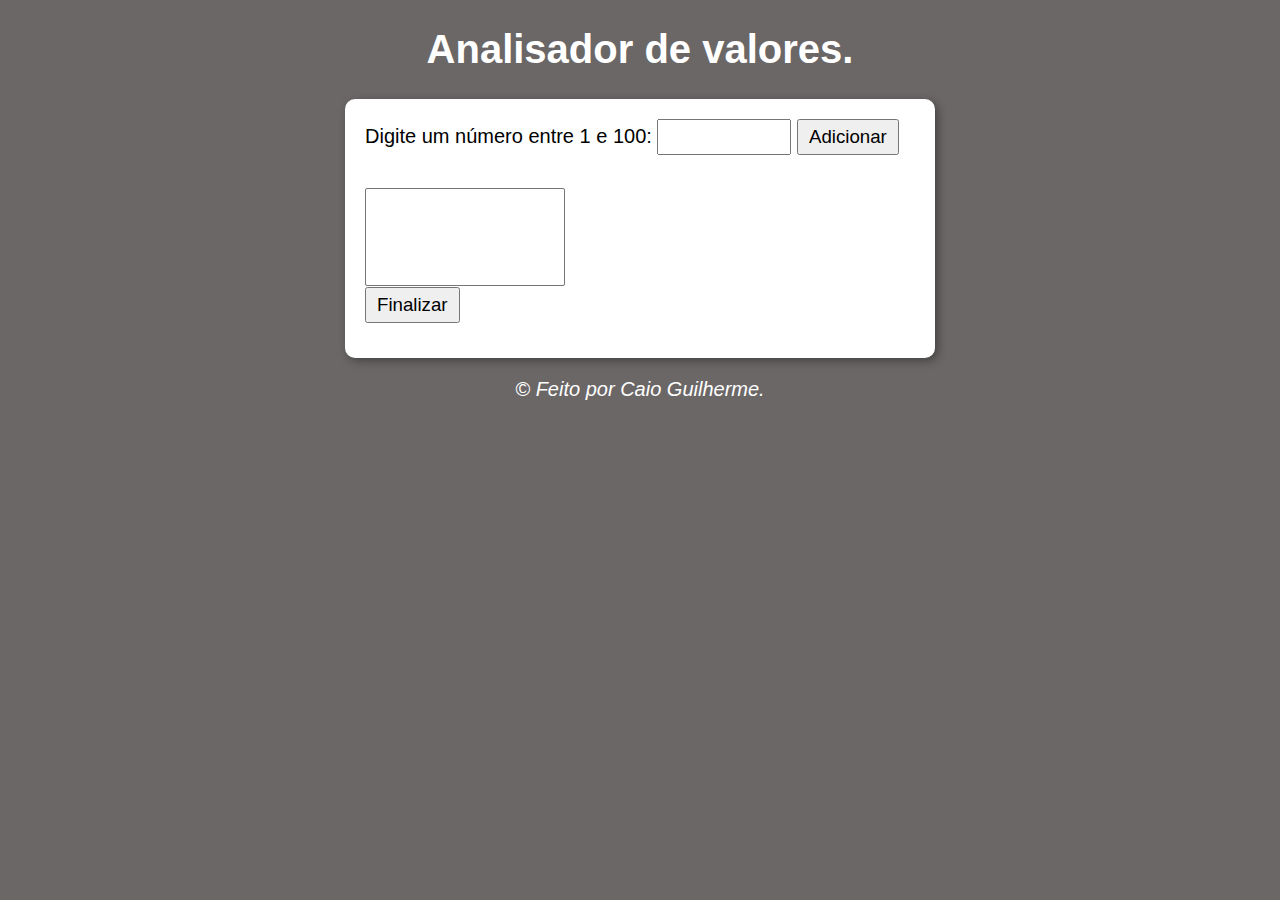
<file: index.html>
<!DOCTYPE html>
<html lang="pt-BR">
<head>
    <meta charset="UTF-8">
    <meta name="viewport" content="width=device-width, initial-scale=1.0">
    <title>Analisador</title>
    <link rel="stylesheet" href="style.css">
</head>
<body>
    <header>
        <h1>Analisador de valores.</h1>
    </header>
    <main>
        <div>
            Digite um número entre 1 e 100:
            <input type="number" name="num" id="num">
            <input type="button" value="Adicionar" onclick="adicionar()">
            <br><br><select name="lista" id="lista" size="6"></select>
            <br><input type="button" value="Finalizar" class="fim" onclick="finalizar()">
        </div>
        <div id="res"></div>
    </main>
    <footer>
        <p>&copy; Feito por Caio Guilherme.</p>
    </footer>

    <script src="script.js"></script>
</body>
</html>
</file>
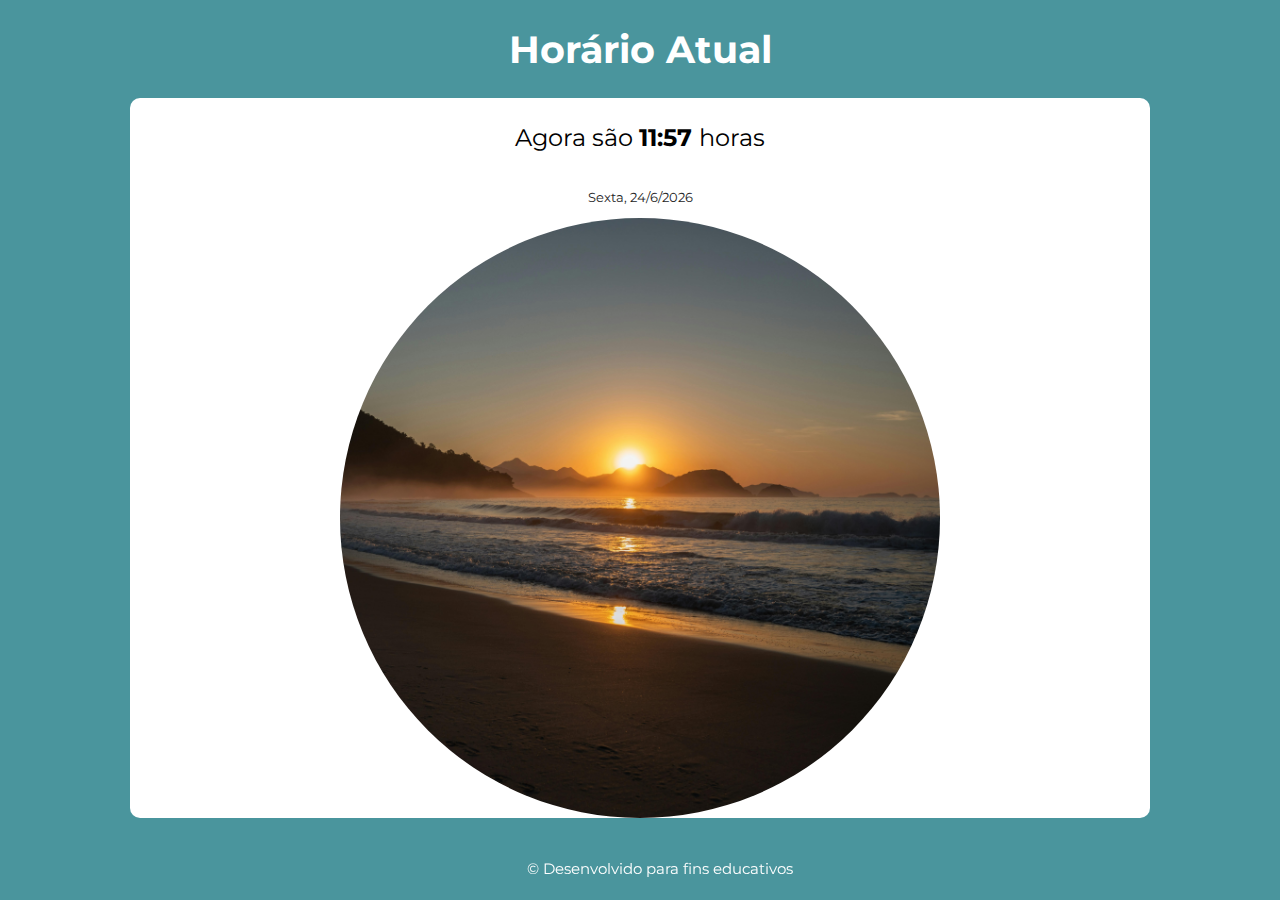
<file: Começo dos estudos de JS/amorS2/index.html>
<!DOCTYPE html>
<html lang="en">
	<head>
		<meta charset="UTF-8" />
		<meta name="viewport" content="width=device-width, initial-scale=1.0" />
		<link rel="stylesheet" href="style.css" />
		<link rel="shortcut icon" href="img/favicon.ico" type="image/x-icon" />
		<title>Horário</title>
	</head>
	<body onload="carregar()">
		<header>
			<h1>Horário Atual</h1>
		</header>
		<section id="all">
			<div id="hora"></div>
			<div id="datas"></div>
			<div>
				<img src="img/noite.jpg" alt="Foto do dia" id="foto" />
			</div>
		</section>
		<footer>
			<p>&copy; Desenvolvido para fins educativos</p>
		</footer>
		<script src="script.js"></script>
	</body>
</html>
</file>
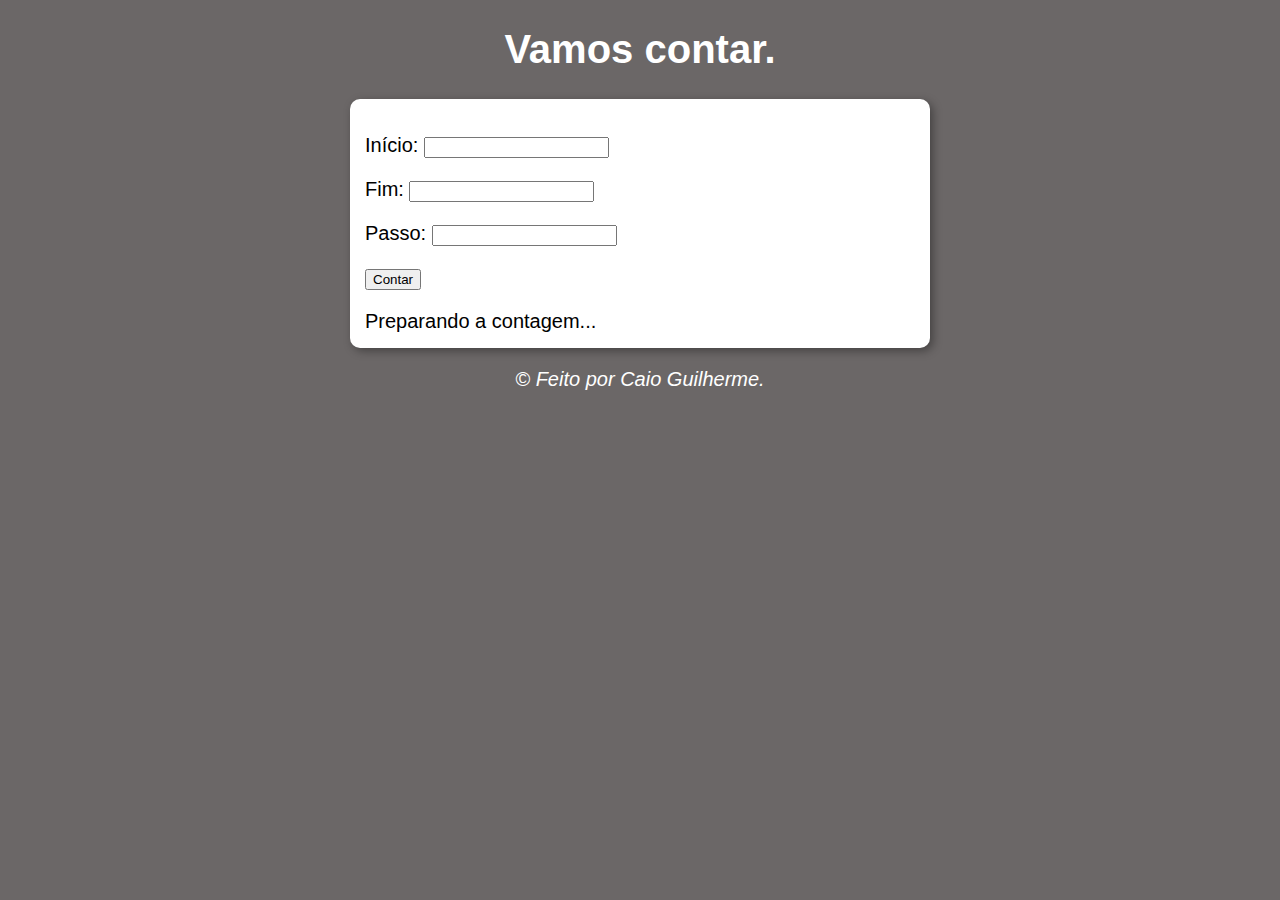
<file: Começo dos estudos de JS/modE/ex modE/index.html>
<!DOCTYPE html>
<html lang="pt-BR">
<head>
    <meta charset="UTF-8">
    <meta name="viewport" content="width=device-width, initial-scale=1.0">
    <title>Contador</title>
    <link rel="stylesheet" href="style.css">
</head>
<body>
    <header>
        <h1>Vamos contar.</h1>
    </header>
    <main>
        <div id='dados'>
            <p>Início: <input type="number" name="inicio" id="inicio"></p>
            <p>Fim: <input type="number" name="fim" id="fim"></p>
            <p>Passo: <input type="number" name="passo" id="passo"></p>
            <p><input type="button" value="Contar" onclick="contar()"></p>
        </div>
        <div id="res">
            Preparando a contagem...
        </div>
    </main>
    <footer>
        <p>&copy; Feito por Caio Guilherme.</p>
    </footer>

    <script src="script.js"></script>
</body>
</html>
</file>
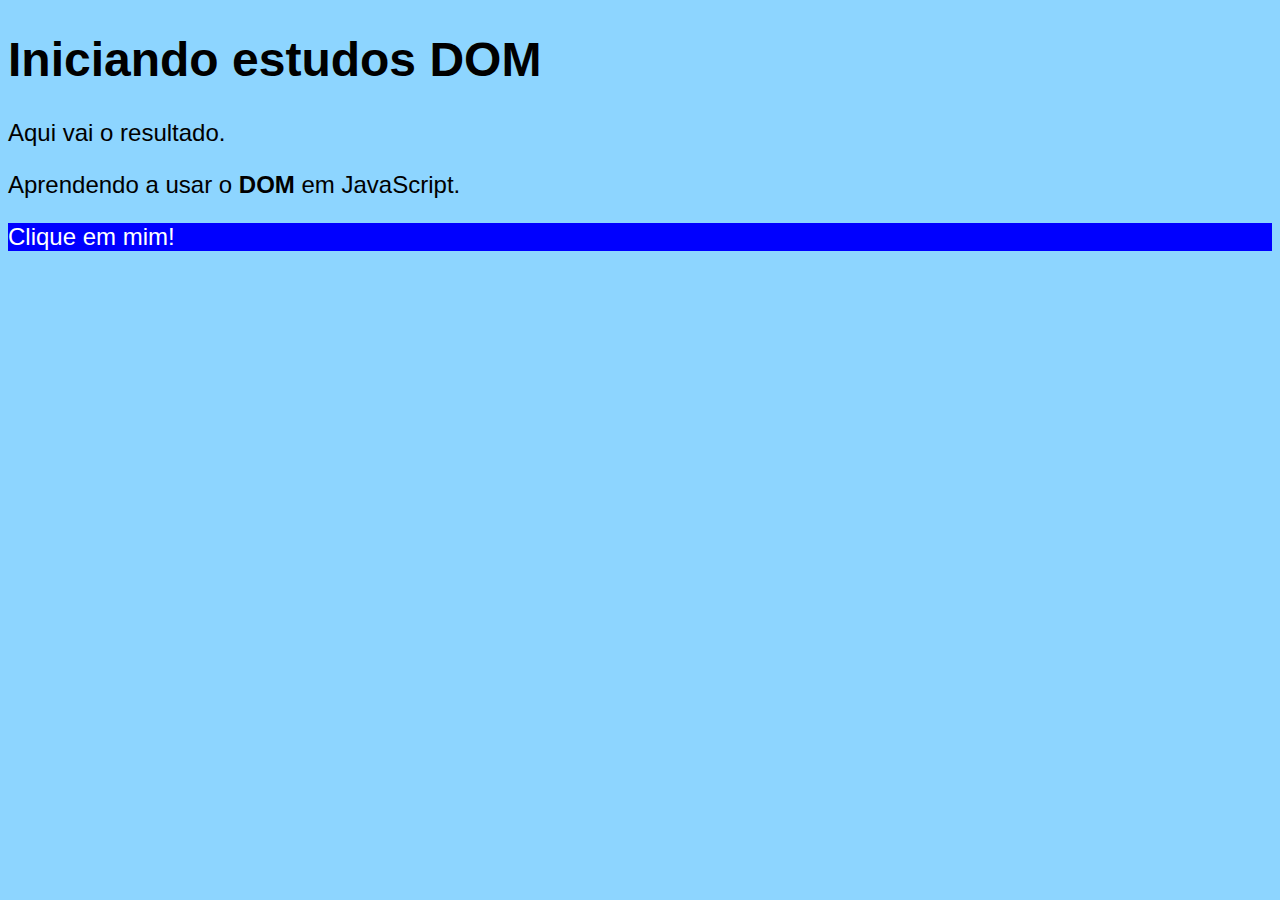
<file: Começo dos estudos de JS/modC/ex05.html>
<!DOCTYPE html>
<html lang="pt-BR">
<head>
    <meta charset="UTF-8">
    <meta name="viewport" content="width=device-width, initial-scale=1.0">
    <title>Primeiros passos com DOM</title>
    <style>
        body {
            background-color: rgb(141, 213, 255);
            font: normal 18pt Arial;
        }
    </style>
</head>
<body>
    <h1>Iniciando estudos DOM</h1>
    <p>Aqui vai o resultado.</p>
    <p>Aprendendo a usar o <strong>DOM</strong> em JavaScript.</p>
    <div class="msg">Clique em mim!</div>

    <script>
        let corpo = document.body
        let p1 = document.getElementsByTagName('p')[1]
        /*
        let d = document.getElementsById('msg')
        d.style.background = 'green'
        d.innerText = 'Estou aguardando...'
        */
       let d = document.querySelector('div.msg')
       d.style.color = 'white'
       d.style.background = 'blue'
    </script>
</body>
</html>
</file>
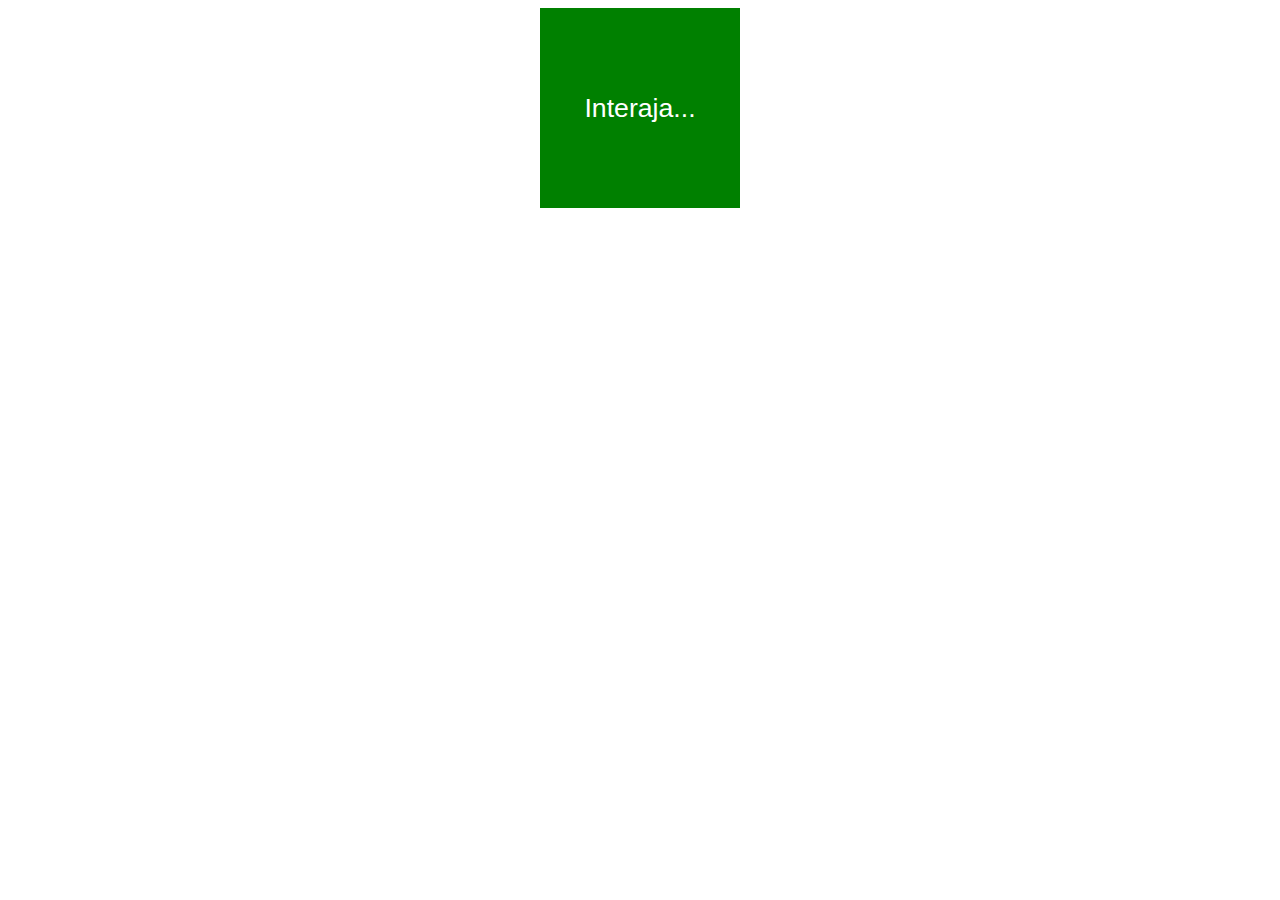
<file: Começo dos estudos de JS/modC/ex06.html>
<!DOCTYPE html>
<html lang="pt-BR">
<head>
    <meta charset="UTF-8">
    <meta name="viewport" content="width=device-width, initial-scale=1.0">
    <title>Eventos DOM</title>
    <style>
        div#area {
            font: normal 20pt Arial;
            background-color: green;
            color: white;
            width: 200px;
            margin: auto;
            text-align: center;
            height: 200px;
            line-height: 200px;
        }
    </style>
</head>
<body>
    <div id="area" onclick="clicar()" onmouseenter="entrar()" onmouseout="sair()">
        Interaja...
    </div>

    <script>
        let area = document.querySelector('div#area')
        /*
        area.addEventListener('click', clicar)
        area.addEventListener('mouseenter', entrar)
        area.addEventListener('mouseout', sair)
        */
        function clicar(){
            area.innerText = 'Clicou!!'
            area.style.background = 'purple'
        }
        function entrar(){
            area.innerText = 'Entrou!!'
            area.style.background = 'blue'
        }
        function sair(){
            area.innerText = 'Saiu!!'
            area.style.background = 'red'
        }
    </script>
</body>
</html>
</file>
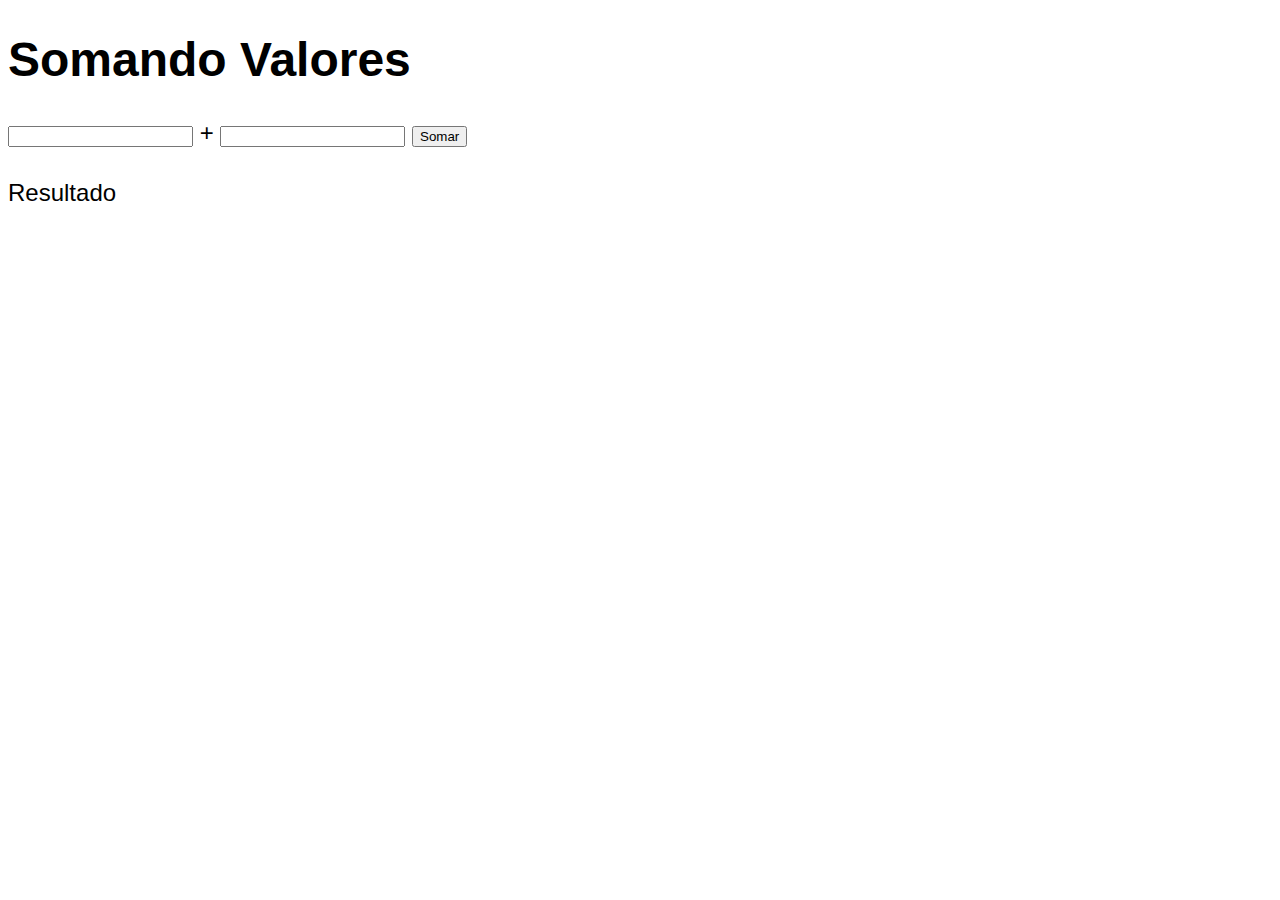
<file: Começo dos estudos de JS/modC/ex07.html>
<!DOCTYPE html>
<html lang="pt-BR">
<head>
    <meta charset="UTF-8">
    <meta name="viewport" content="width=device-width, initial-scale=1.0">
    <title>Somando números</title>
    <style>
        body {
            font: normal 18pt Arial;
        }
        div#Res {
            margin-top: 32px;
        }
    </style>
</head>
<body>
    <h1>Somando Valores</h1>
    <input type="number" name="txtn1" id="txtn1"> + 
    <input type="number" name="txtn2" id="txtn2">
    <input type="button" value="Somar" onclick="somar()">
    <div id="Res">Resultado</div>
    <script>
        /*
        let tn1 = document.getElementById('txtn1')
        let tn2 = document.getElementById('txtn2')
        let res = document.querySelector('div#Res')
        let n1 = Number(tn1.value)
        let n2 = Number(tn2.value)
        let s = n1 + n2
        */
        function somar() {
        let tn1 = document.getElementById('txtn1')
        let tn2 = document.getElementById('txtn2')
        let res = document.querySelector('div#Res')
        let n1 = Number(tn1.value)
        let n2 = Number(tn2.value)
        let s = n1 + n2
            res.innerHTML = `A soma entre ${n1} e ${n2} é: <strong>${s}<strong/>.`
        }
    </script>
</body>
</html>
</file>
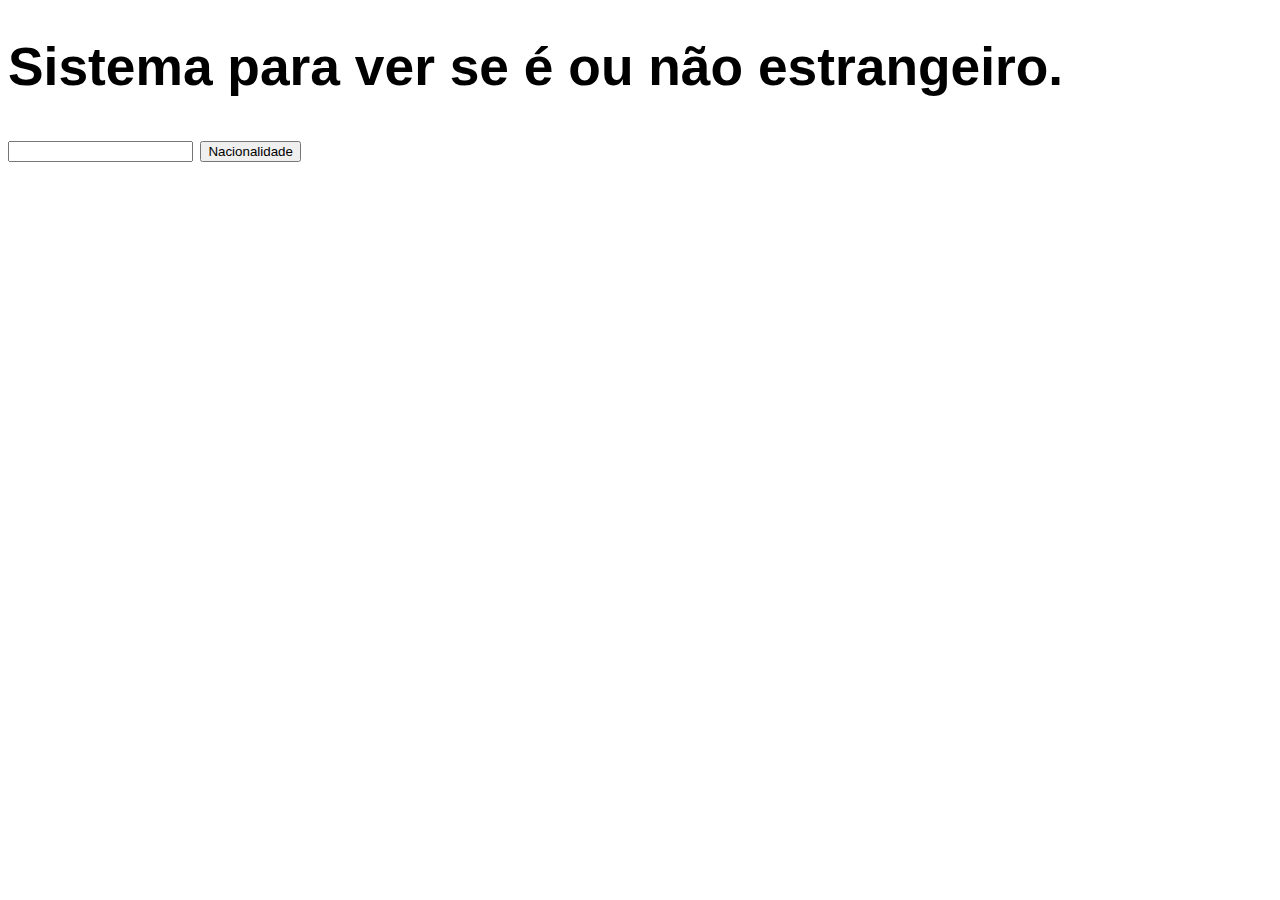
<file: Começo dos estudos de JS/modD/desafio1.html>
<!DOCTYPE html>
<html lang="pt-BR">
<head>
    <meta charset="UTF-8">
    <meta name="viewport" content="width=device-width, initial-scale=1.0">
    <title>Nacionalidade</title>
    <style>
        body {
            font: normal 20pt Arial;
        }
    </style>
</head>
<body>
    <header>
        <h1>Sistema para ver se é ou não estrangeiro.</h1>
        <input type="text" name="nac" id="nac">
        <input type="button" value="Nacionalidade" onclick="verificar()">
        <div id="res"></div>
    </header>

    <script>
        let naci = document.querySelector('input#nac')
        let res = document.querySelector('div#res')
        function verificar() {
            let na = naci.value
            res.innerHTML = `De acordo com a sua nacionalidade você é: `
            if (na == 'Brasil') {
                res.innerHTML += ' <strong>Brasileiro!</strong>'
            } else {
                res.innerHTML += ' <strong>Estrangeiro!</strong>'
            }
            res.innerHTML += '<p>Obrigado por utilizar o site!</p>'
        }
    </script>
</body>
</html>
</file>
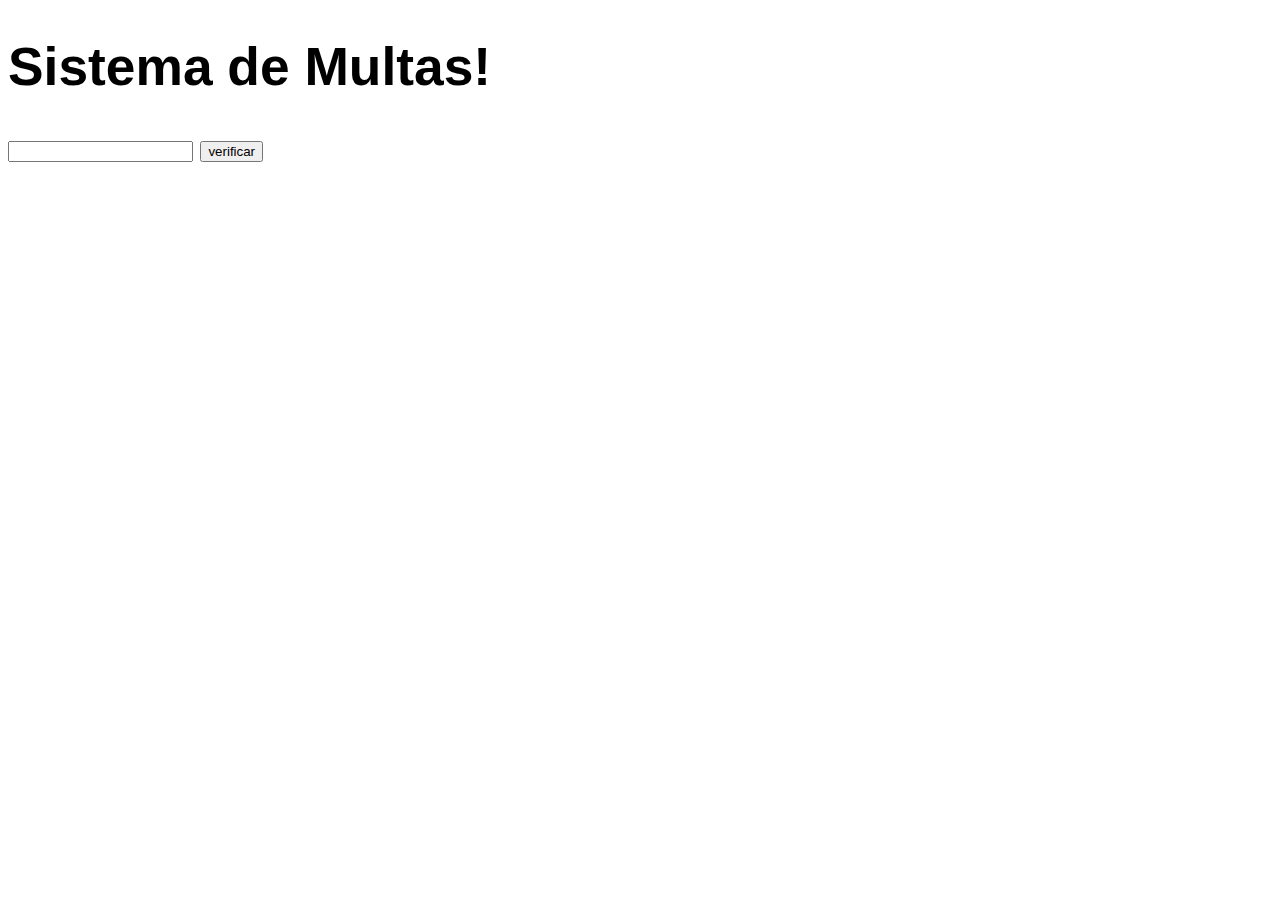
<file: Começo dos estudos de JS/modD/ex10.html>
<!DOCTYPE html>
<html lang="pt-BR">
<head>
    <meta charset="UTF-8">
    <meta name="viewport" content="width=device-width, initial-scale=1.0">
    <title>Detran</title>
    <style>
        body {
            font: normal 20pt Arial;
        }
    </style>
</head>
<body>
    <h1>Sistema de Multas!</h1>
    <input type="number" name="txtvel" id="txtvel">
    <input type="button" value="verificar" onclick="calcular()">
    <div id="res">

    </div>
    <script>
        let txtv = document.querySelector('input#txtvel')
        let res = document.querySelector('div#res')
        function calcular() {
            let vel = Number(txtv.value)
            res.innerHTML = `<p>Sua velocidade atual é de <strong>${vel}Km/h</strong></p>`
            if (vel > 60) {
                res.innerHTML += `<p>Você está <strong>MULTADO</strong> por excesso de velocidade!</p>`
            }
            res.innerHTML += `<p>Dirija sempre com o sinto de segurança!</p>`
        }
    </script>
</body>
</html>
</file>
<file: style.css>
body {
    background-color: rgb(107, 103, 103);
    font: normal 15pt Arial;
    margin: 0;
    padding: 0;
}

/* Centralização do conteúdo */
header {
    color: white;
    text-align: center;
}

main {
    background-color: white;
    border-radius: 10px;
    padding: 20px;
    width: 90%;
    max-width: 550px;
    margin: 20px auto;
    box-shadow: 3px 3px 10px rgba(0, 0, 0, 0.363);
}

/* Ajustes gerais */
main div input[type="number"] {
    width: 120px;
    padding: 5px;
    font-size: 14pt;
}

main div input[type="button"] {
    padding: 5px 10px;
    font-size: 14pt;
    cursor: pointer;
}

select#lista {
    width: 100%;
    max-width: 200px;
    margin-top: 10px;
}

/* Ajuste do resultado */
#res {
    margin-top: 15px;
    font-size: 14pt;
}

/* Rodapé */
footer {
    color: white;
    text-align: center;
    font-style: italic;
    margin-top: 20px;
}

/* RESPONSIVIDADE PARA CELULARES */
@media (max-width: 600px) {
    body {
        font-size: 14pt;
    }

    main {
        width: 95%;
        padding: 15px;
    }

    header h1 {
        font-size: 20px;
        padding: 0 10px;
    }

    main div input[type="number"] {
        width: 100%;
        font-size: 16px;
    }

    main div input[type="button"] {
        width: 100%;
        margin-top: 10px;
        font-size: 16px;
    }

    select#lista {
        width: 100%;
        font-size: 14px;
    }

    #res {
        font-size: 14pt;
    }
}

/* Tablets e telas médias (entre 600 e 900px) */
@media (min-width: 600px) and (max-width: 900px) {
    main {
        width: 80%;
    }

    select#lista {
        max-width: 250px;
    }
}
</file>
<file: Começo dos estudos de JS/amorS2/style.css>
@import url('https://fonts.googleapis.com/css2?family=Montserrat:ital,wght@0,100..900;1,100..900&display=swap');

:root {
	--fontp: 'Montserrat', Arial, serif;
	--colorp: rgba(95, 168, 211, 1);
}

body {
	background-color: var(--colorp);
	font-family: var(--fontp);
	margin: 10px;
	padding: 0;
	font-size: 1.2em;
	text-align: center;
	color: white;
}

#all {
	max-width: 1000px;
	min-width: 320px;
	max-height: 700px;
	min-height: 450px;
	margin: auto;
	padding: 10px;
	display: flex;
	flex-direction: column;
	align-items: center;
	justify-content: center;
	background-color: white;
	color: black;
	border-radius: 10px;
}

img {
	max-width: 60%;
	min-width: 40%;
	height: auto;
	margin: auto;
	display: block;
	object-fit: cover;
	border-radius: 50%;
}

#hora {
	font-size: 18pt;
}

#datas {
	font-size: 10pt;
	color: rgb(36, 36, 36);
}

/* Temas conforme horário */
.manha {
	background-color: rgba(74, 149, 157, 1);
}
.tarde {
	background-color: rgba(157, 90, 22, 1);
}
.noite {
	background-color: rgb(36, 38, 54);
}

footer {
	font-size: 0.8em;
	bottom: 0;
	position: fixed;
	margin: 5px;
	padding: 2px 5px;
	width: 100%;
}
</file>
<file: Começo dos estudos de JS/modE/ex modE/style.css>
body{
    background-color: rgb(107, 103, 103);
    font: normal 15pt Arial;
}

header{
    color: white;
    text-align: center;
}

main{
    background-color: white;
    border-radius: 10px;
    padding: 15px;
    width: 550px;
    margin: auto;
    box-shadow: 3px 3px 10px rgba(0, 0, 0, 0.363);
}

footer{
    color: white;
    text-align: center;
    font-style: italic;
}
</file>
